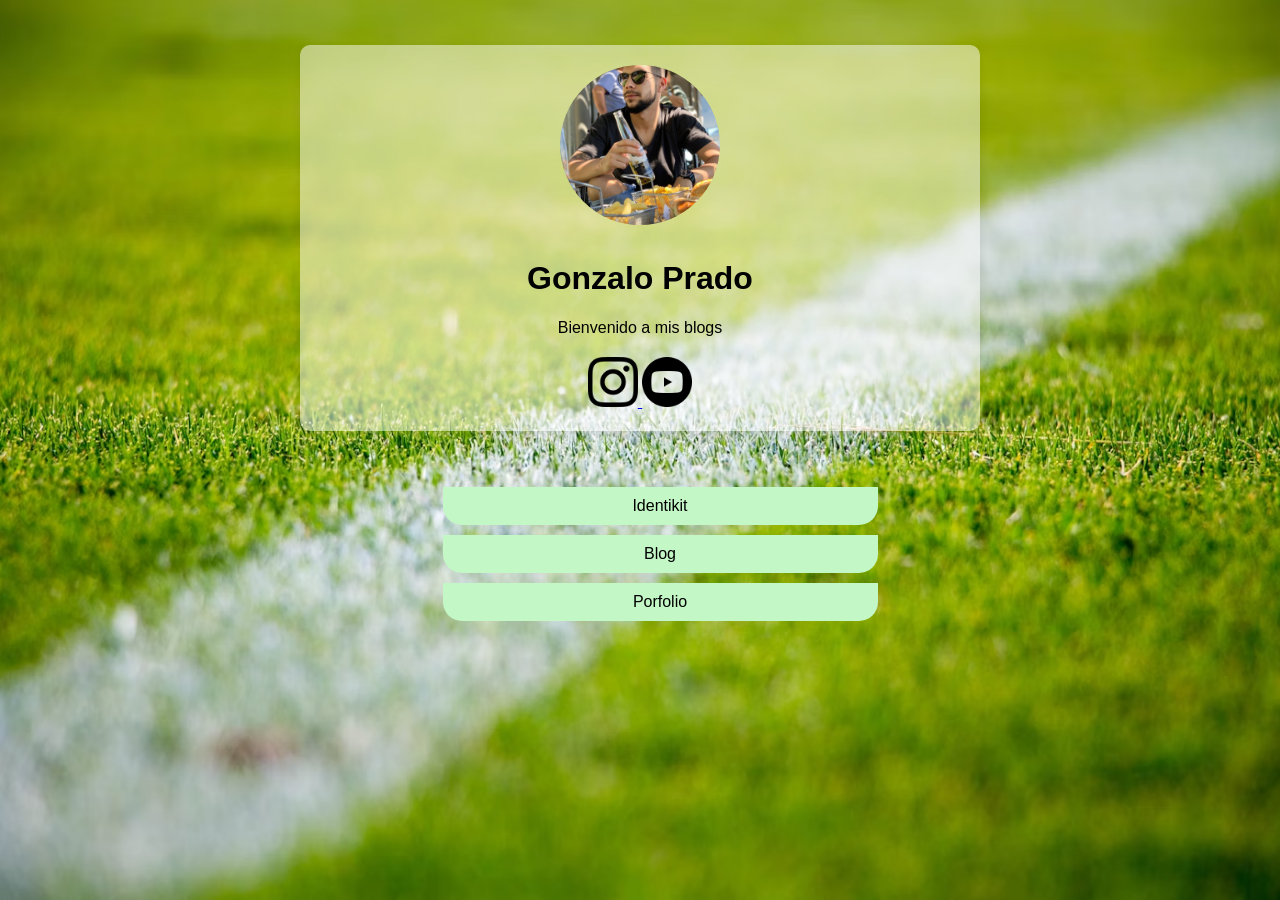
<file: index.html>
<!DOCTYPE html>
<html lang="es">
<head>
    <meta charset="UTF-8">
    <meta name="viewport" content="width=device-width, initial-scale=1.0">
    <title>Mi Linktree</title>
    <link rel="stylesheet" href="style.css">
</head>
<header>
<body>
    <div class="container">
        <img src="blog/avatar/perfil.jpg" alt="Mi Avatar" class="avatar">
        <h1>Gonzalo Prado</h1>
        <p>Bienvenido a mis blogs</p>
            <h2></h2>
                <a  href="https://instagram.com" target="_blank"> <img src="blog/avatar/instagram.png" alt="instagram.png" width="50" height="auto">
                <a  href="https://youtube.com" target="_blank"> <img  src="blog/avatar/youtube.png" alt="youtube.png" width="50" height="auto"></a>
        </header>
        <nav>
         <ul>
            <li><a href="Identikit/Index.html" target="_blank">Identikit</a></li>
            <li><a href="blog/index.html" target="_blank">Blog</a></li>
            <li><a href="Porfolio/index.html">Porfolio</a></li>

        </ul>
    
</body>
</html>
</file>
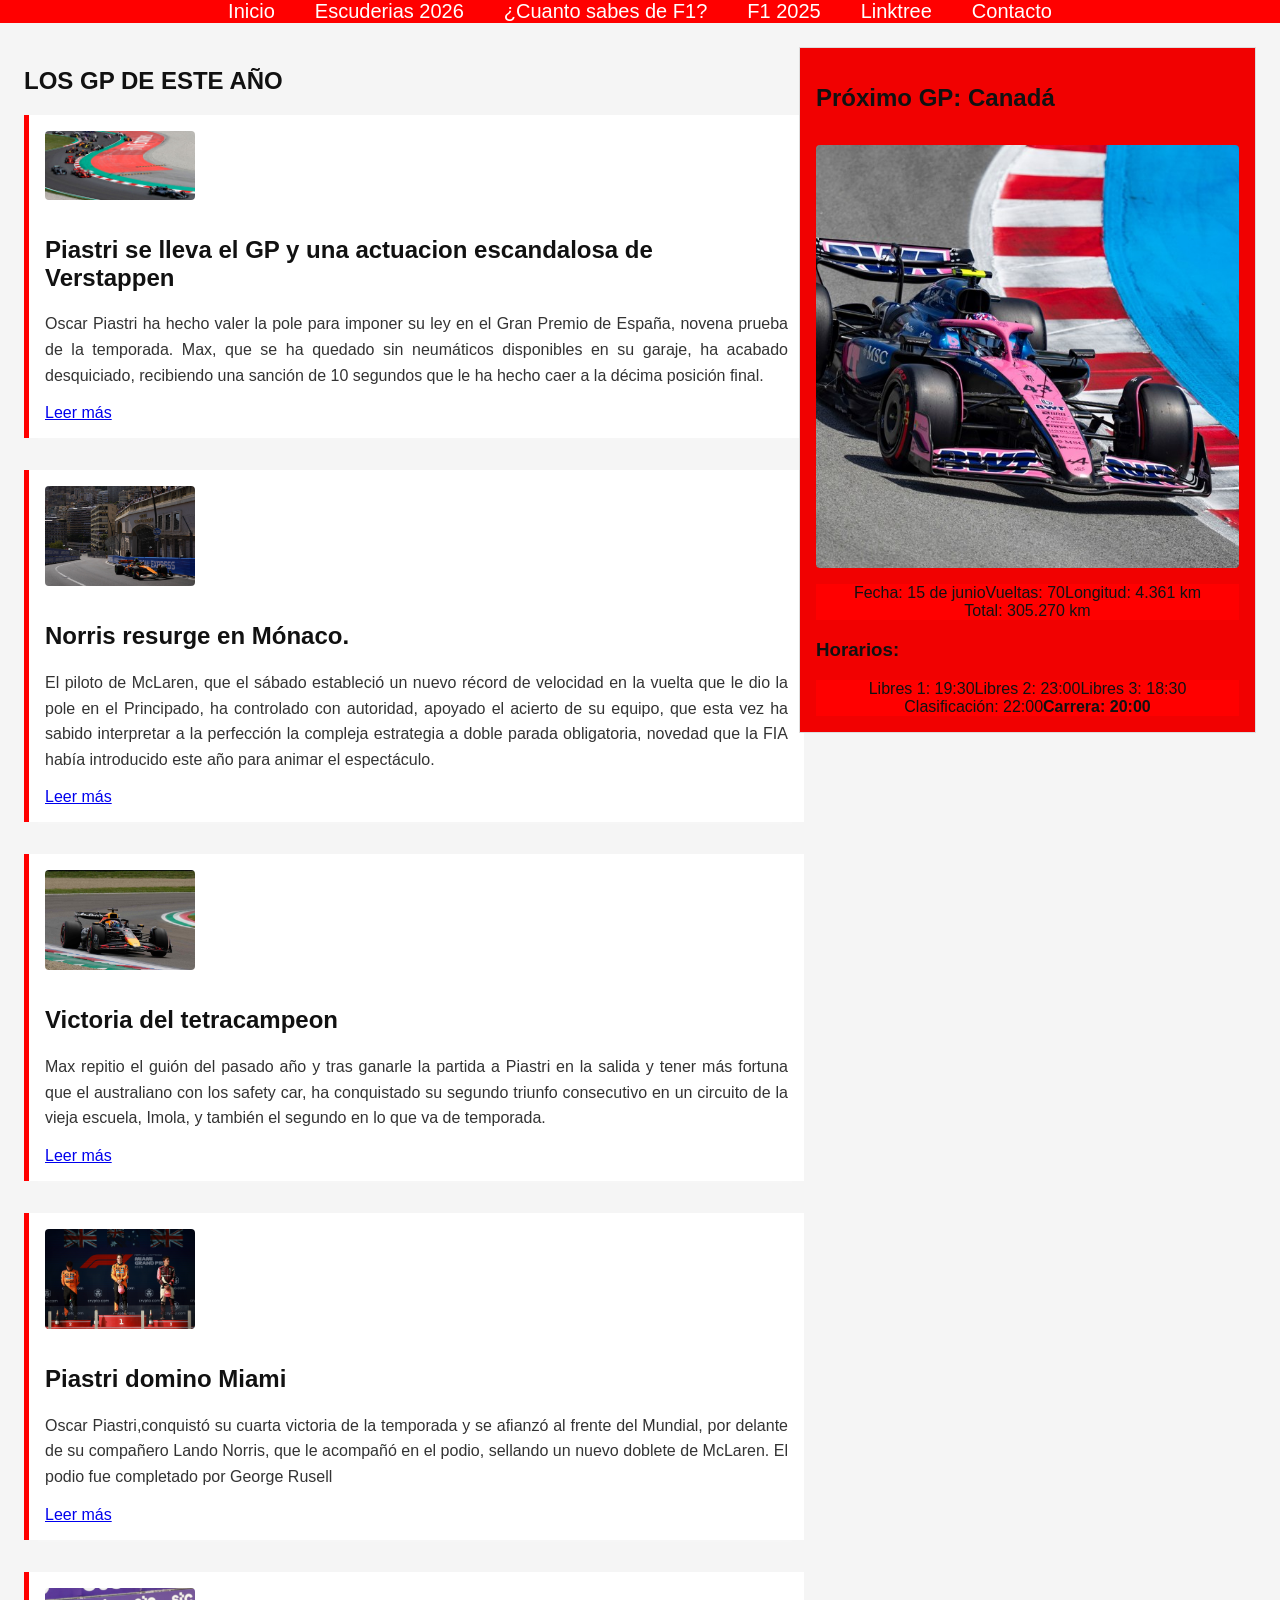
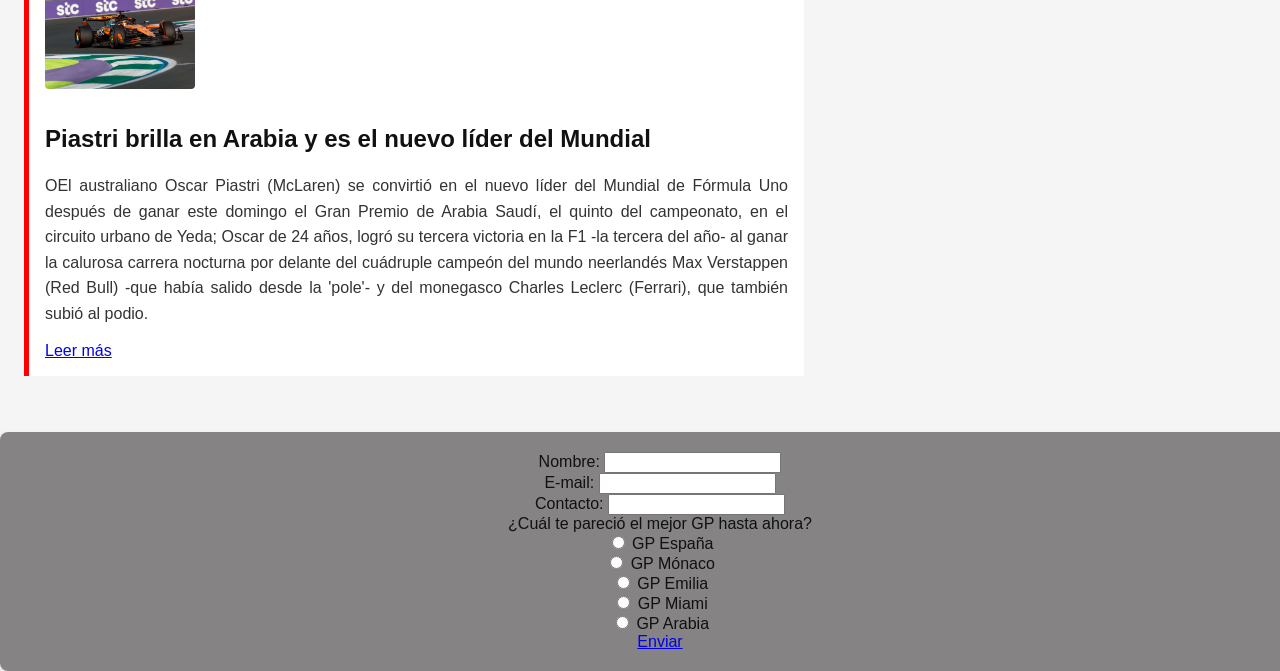
<file: blog/index.html>
<!DOCTYPE html>
<html lang="en">
<head>
    <meta charset="UTF-8">
    <meta name="viewport" content="width=device-width, initial-scale=1.0">
    <title>Blog F1</title>
    <link rel="stylesheet" href="index.css">
</head>
<body>
    <nav class="navbar">
        <ul>
            <li><a href="index.html">Inicio</a></li>
            <li><a href="../Identikit/Table.html">Escuderias 2026</a></li>
            <li><a href="../Identikit/Pregunta1.html">¿Cuanto sabes de F1?</a></li>
            <li><a href="../Identikit/Playlist 1.html 1.html">F1 2025</a></li>
            <li><a href="../index.html">Linktree</a></li>
            <li><a href="#formulario">Contacto</a></li></ul>
<div class="pagina">
    <main class="contenido">
      <h1>LOS GP DE ESTE AÑO</h1>

      <article class="España">
        <img src="avatar/gp-espana.jpg" alt="Pilotos" />
        <div>
          <h2>Piastri se lleva el GP y una actuacion escandalosa de Verstappen</h2>
          <p>Oscar Piastri ha hecho valer la pole para imponer su ley en el Gran Premio de España, novena prueba de la temporada.
            Max, que se ha quedado sin neumáticos disponibles en su garaje, ha acabado desquiciado, recibiendo una sanción de 10 segundos que le ha hecho caer a la décima posición final.</p>
          <a href="EspañaNot.html">Leer más</a>    
          </div>
      </article>

      <article class="España">
        <img src="avatar/Gp Monaco.jpg" alt="Monaco" />
        <div>
          <h2>Norris resurge en Mónaco.</h2>
          <p>El piloto de McLaren, que el sábado estableció un nuevo récord de velocidad en la vuelta que le dio la pole en el Principado, ha controlado con autoridad, apoyado el acierto de su equipo,
            que esta vez ha sabido interpretar a la perfección la compleja estrategia a doble parada obligatoria, novedad que la FIA había introducido este año para animar el espectáculo.</p>
        <a href="MonacoNot.html">Leer más</a>  
          </div>
      </article>
      <article class="España">
        <img src="avatar/GP Italia.jpg" alt="Italia" />
        <div>
          <h2>Victoria del tetracampeon</h2>
          <p>Max repitio el guión del pasado año y tras ganarle la partida a Piastri en la salida y tener más fortuna que el australiano con los safety car,
            ha conquistado su segundo triunfo consecutivo en un circuito de la vieja escuela, Imola, y también el segundo en lo que va de temporada.</p>
         <a href="ItaliaNot.html">Leer más</a> 
          </div>
      </article>
      <article class="España">
        <img src="avatar/Miami f1.jpg" alt="Italia" />
        <div>
          <h2>Piastri domino Miami</h2>
          <p>Oscar Piastri,conquistó su cuarta victoria de la temporada y se afianzó al frente del Mundial, por delante de su compañero Lando Norris, que le acompañó en el podio, sellando un nuevo doblete de McLaren.
            El podio fue completado por George Rusell</p>
          <a href="MiamiNot.html">Leer más</a>   
        </div>
      </article>
      <article class="España">
        <img src="avatar/Arabia.jpg" alt="Italia" />
        <div>
          <h2>Piastri brilla en Arabia y es el nuevo líder del Mundial</h2>
          <p>OEl australiano Oscar Piastri (McLaren) se convirtió en el nuevo líder del Mundial de Fórmula Uno después de ganar este domingo el Gran Premio de Arabia Saudí, el quinto del campeonato,
            en el circuito urbano de Yeda; Oscar de 24 años, logró su tercera victoria en la F1 -la tercera del año- al ganar la calurosa carrera nocturna por delante del cuádruple campeón del mundo neerlandés Max Verstappen (Red Bull) -que había salido desde la 'pole'- y del monegasco Charles Leclerc (Ferrari), que también subió al podio.</p>
          <a href="ArabiaNot.html">Leer más</a>
          </div>
      </article>
    </main>
    <aside class="tabla">
      <h2>Próximo GP: Canadá</h2>
      <img src="avatar/Gp Montreal.jpg" alt="GP Canadá" />
      <ul class="datos">
        <li>Fecha: 15 de junio</li>
        <li>Vueltas: 70</li>
        <li>Longitud: 4.361 km</li>
        <li>Total: 305.270 km</li>
      </ul>
      <div class="horarios">
        <h3>Horarios:</h3>
        <ul>
          <li>Libres 1: 19:30</li>
          <li>Libres 2: 23:00</li>
          <li>Libres 3: 18:30</li>
          <li>Clasificación: 22:00</li>
          <li><strong>Carrera: 20:00</strong></li>
        </ul>
      </div>
    </aside>
  </div>
  <form id="formulario" method="post">   
    <label for="Nombre">Nombre:</label>
    <input type="text"><br>
    <label for="email"> E-mail: </label>
    <input type="email"><br>
    <label for="Contacto">Contacto:</label>
    <input type="number"><br>
    
    <label for="cuestion">¿Cuál te pareció el mejor GP hasta ahora?</label><br>

<input type="radio" id="gp-esp" name="mejorGP" value="GP España">
<label for="gp-esp">GP España</label><br>

<input type="radio" id="gp-monaco" name="mejorGP" value="GP Mónaco">
<label for="gp-monaco">GP Mónaco</label><br>

<input type="radio" id="gp-emilia" name="mejorGP" value="GP Emilia">
<label for="gp-emilia">GP Emilia</label><br>

<input type="radio" id="gp-miami" name="mejorGP" value="GP Miami">
<label for="gp-miami">GP Miami</label><br>

<input type="radio" id="gp-arabia" name="mejorGP" value="GP Arabia">
<label for="gp-arabia">GP Arabia</label><br>

<a href="gracias.html">Enviar</a>
    </div>
      </form> 
</body>
</html>
</file>
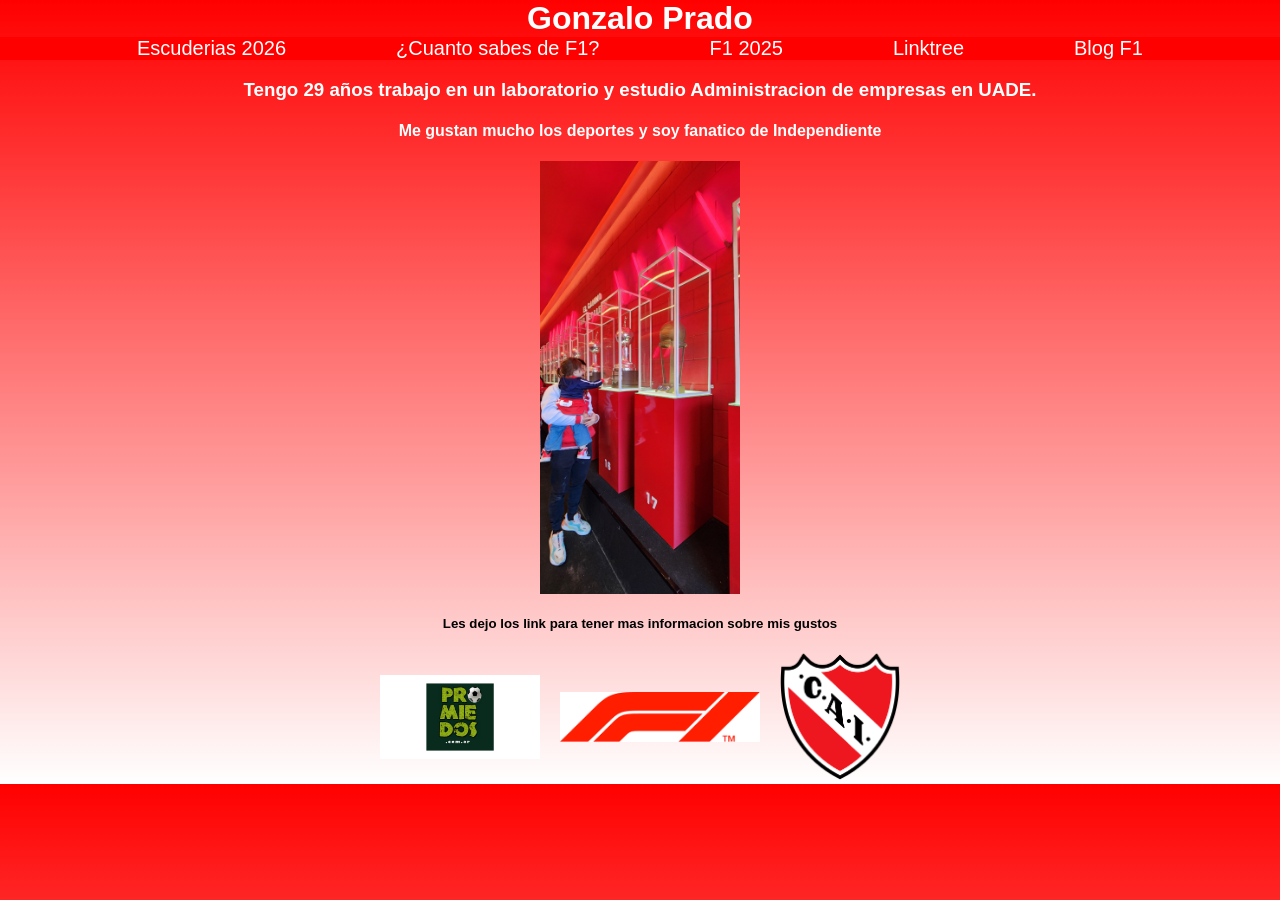
<file: Identikit/Index.html>
<!DOCTYPE html>
 
<html lag="es"></html>

<head>
    <meta charset="UTF-8">
    <meta name="viewport" content="width=device-width, initial-scale=1.0">
    <link rel="icon" href="imagenes/Icono present.png" type="image/png">
    <title> Gonzalo Prado</title>
    <link rel="stylesheet" href="style.css">
    </head>

<h1 style="background-color:white;text-align:center;color:white;margin:auto;background:none;font: size 50px;">Gonzalo Prado</h1>
<body>

</div>
    <nav class="navbar">
        <ul>
            <li><a href="Table.html"target="-blank">Escuderias 2026</a></li>
            <li><a href="Pregunta1.html"target="-blank">¿Cuanto sabes de F1?</a></li>
            <li><a href="Playlist 1.html"target="-blank">F1 2025</a></li>
            <li><a href="../index.html"target="-blank">Linktree</a></li>
            <li><a href="../blog/index.html"target="-blank">Blog F1</a></li>
 </ul>
</nav>
</body>

<h3 style="text-align: center;color: white;">Tengo 29 años trabajo en un laboratorio y estudio Administracion de empresas en UADE.</h3>
<h4 style="text-align: center;color: white;">Me gustan mucho los deportes y soy fanatico de Independiente </h4>
<img src="imagenes/fot2.jpeg" alt="Foto de presentacion" width="200" height="auto"; style="display: block;margin: auto;"style="object-fit: cover;">
<h5 style="text-align: center;color:rgb(0, 0, 0)">Les dejo los link para tener mas informacion sobre mis gustos</h5>

<body> 
    <div style="display: flex; align-items: center;gap: 20px; justify-content: center;">
<a  href="https://www.promiedos.com.ar/" target="_blank"> <img src="imagenes/Promiedos.png" alt="promiedos.png" width="160" height="auto">
<a  href="https://www.formula1.com/" target="_blank"> <img src="imagenes/descarga.png" alt="descarga.png" width="200" height="auto">
<a  href="https://clubaindependiente.com.ar/" target="_blank"> <img src="imagenes/images.png" alt="images.png" width="120" height="auto">
    <div></div>
</body>
</html>
</file>
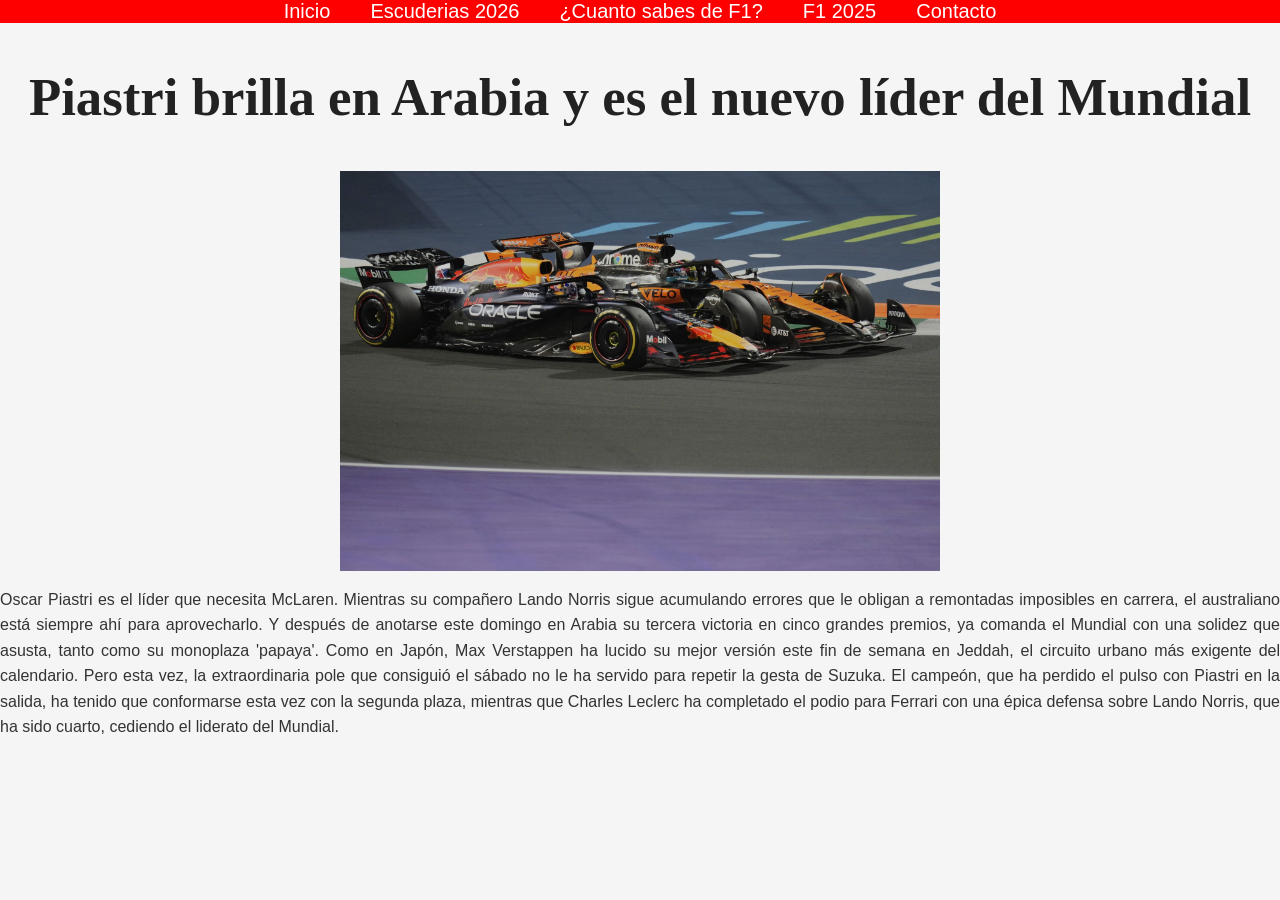
<file: blog/ArabiaNot.html>
<!DOCTYPE html>
<html lang="en">
<head>
    <meta charset="UTF-8">
    <meta name="viewport" content="width=device-width, initial-scale=1.0">
    <title>Blog F1</title>
    <link rel="stylesheet" href="index.css">
</head>
<body>
    <nav class="navbar">
        <ul>
            <li><a href="/index.html">Inicio</a></li>
            <li><a href="/Identikit/Table.html">Escuderias 2026</a></li>
            <li><a href="/Identikit/Pregunta1.html">¿Cuanto sabes de F1?</a></li>
            <li><a href="/Identikit/Playlist 1.html">F1 2025</a></li>
            <li><a href="#formulario">Contacto</a></li></ul>

<div class="Noticias">
    <main class="Noticias">
      <h1>Piastri brilla en Arabia y es el nuevo líder del Mundial</h1>
       <img class="imagen-noticia" src="avatar/ArabiNot.jpg" alt="Noticias" />
        <div>
          <p>Oscar Piastri es el líder que necesita McLaren. Mientras su compañero Lando Norris sigue acumulando errores que le obligan a remontadas imposibles en carrera, el australiano está siempre ahí para aprovecharlo. Y después de anotarse este domingo en Arabia su tercera victoria en cinco grandes premios, ya comanda el Mundial con una solidez que asusta, tanto como su monoplaza 'papaya'.
Como en Japón, Max Verstappen ha lucido su mejor versión este fin de semana en Jeddah, el circuito urbano más exigente del calendario. Pero esta vez, la extraordinaria pole que consiguió el sábado no le ha servido para repetir la gesta de Suzuka. El campeón, que ha perdido el pulso con Piastri en la salida, ha tenido que conformarse esta vez con la segunda plaza, mientras que Charles Leclerc ha completado el podio para Ferrari con una épica defensa sobre Lando Norris, que ha sido cuarto, cediendo el liderato del Mundial.</p>
</div>
</body>
</html>
</file>
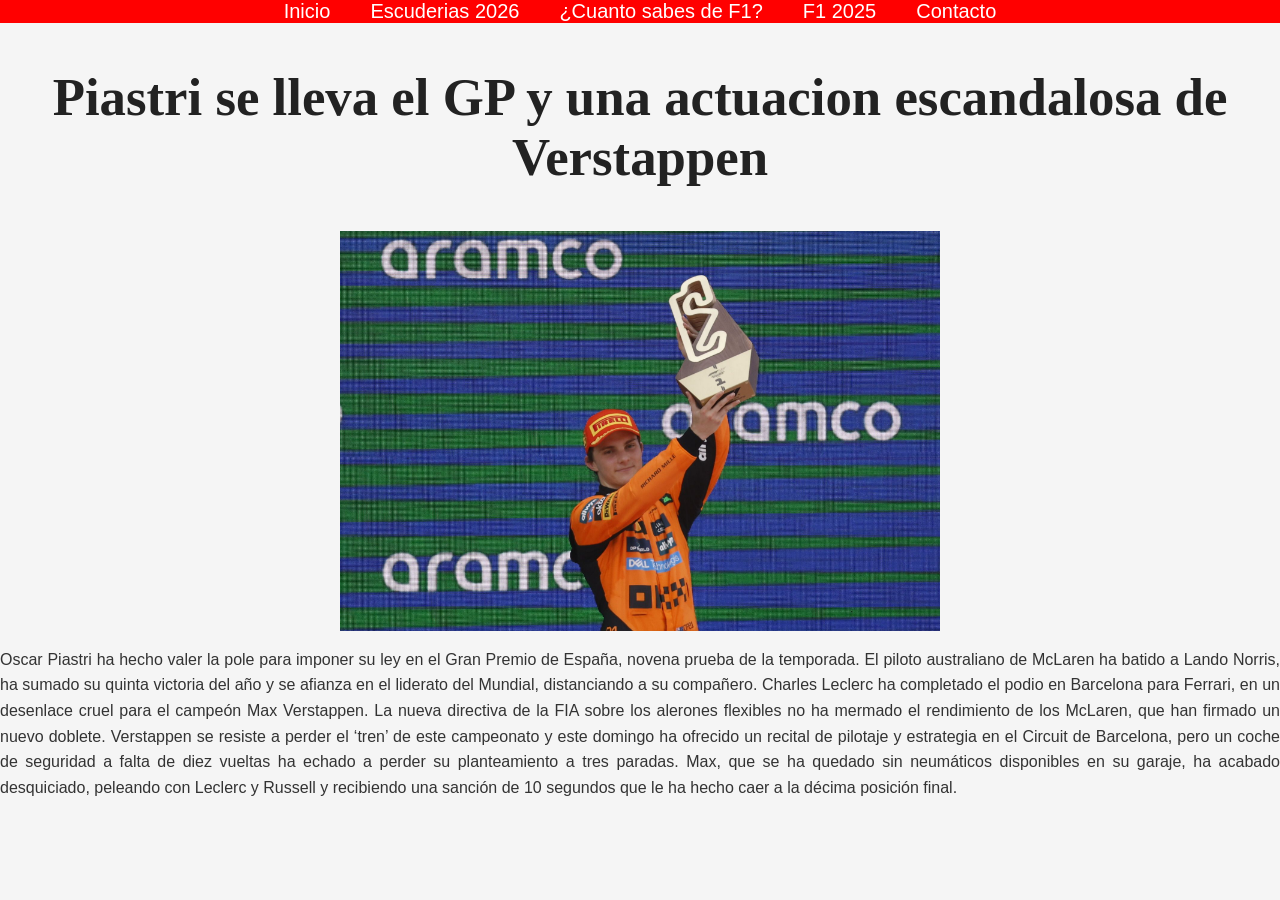
<file: blog/EspañaNot.html>
<!DOCTYPE html>
<html lang="en">
<head>
    <meta charset="UTF-8">
    <meta name="viewport" content="width=device-width, initial-scale=1.0">
    <title>Blog F1</title>
    <link rel="stylesheet" href="index.css">
</head>
<body>
    <nav class="navbar">
        <ul>
            <li><a href="/index.html">Inicio</a></li>
            <li><a href="/Identikit/Table.html">Escuderias 2026</a></li>
            <li><a href="/Identikit/Pregunta1.html">¿Cuanto sabes de F1?</a></li>
            <li><a href="/Identikit/Playlist 1.html">F1 2025</a></li>
            <li><a href="#formulario">Contacto</a></li></ul>

<div class="Noticias">
    <main class="Noticias">
      <h1>Piastri se lleva el GP y una actuacion escandalosa de Verstappen</h1>
       <img class="imagen-noticia" src="avatar/Piastri.jpg" alt="Noticias" />
        <div>
          <p>Oscar Piastri ha hecho valer la pole para imponer su ley en el Gran Premio de España, novena prueba de la temporada. El piloto australiano de McLaren ha batido a Lando Norris, ha sumado su quinta victoria del año y se afianza en el liderato del Mundial, distanciando a su compañero. Charles Leclerc ha completado el podio en Barcelona para Ferrari, en un desenlace cruel para el campeón Max Verstappen.

La nueva directiva de la FIA sobre los alerones flexibles no ha mermado el rendimiento de los McLaren, que han firmado un nuevo doblete. Verstappen se resiste a perder el ‘tren’ de este campeonato y este domingo ha ofrecido un recital de pilotaje y estrategia en el Circuit de Barcelona, pero un coche de seguridad a falta de diez vueltas ha echado a perder su planteamiento a tres paradas.
Max, que se ha quedado sin neumáticos disponibles en su garaje, ha acabado desquiciado, peleando con Leclerc y Russell y recibiendo una sanción de 10 segundos que le ha hecho caer a la décima posición final.</p>   
          </div>
          </body>
</html>
</file>
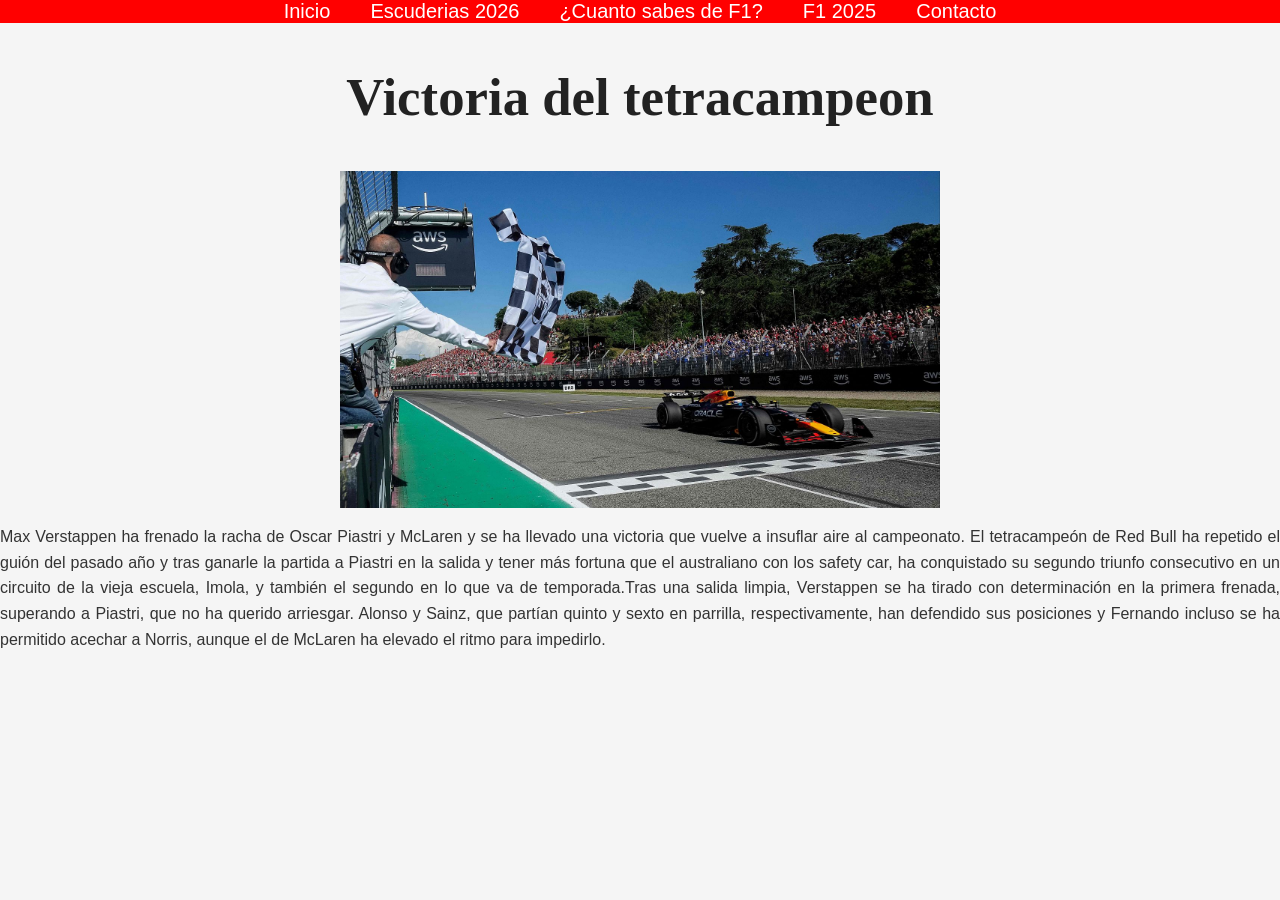
<file: blog/ItaliaNot.html>
<!DOCTYPE html>
<html lang="en">
<head>
    <meta charset="UTF-8">
    <meta name="viewport" content="width=device-width, initial-scale=1.0">
    <title>Blog F1</title>
    <link rel="stylesheet" href="index.css">
</head>
<body>
    <nav class="navbar">
        <ul>
            <li><a href="/index.html">Inicio</a></li>
            <li><a href="/Identikit/Table.html">Escuderias 2026</a></li>
            <li><a href="/Identikit/Pregunta1.html">¿Cuanto sabes de F1?</a></li>
            <li><a href="/Identikit/Playlist 1.html">F1 2025</a></li>
            <li><a href="#formulario">Contacto</a></li></ul>

<div class="Noticias">
    <main class="Noticias">
      <h1>Victoria del tetracampeon</h1>
       <img class="imagen-noticia" src="./avatar/Italia.jpg" alt="Noticias" />
        <div>
          <p>Max Verstappen ha frenado la racha de Oscar Piastri y McLaren y se ha llevado una victoria que vuelve a insuflar aire al campeonato.
El tetracampeón de Red Bull ha repetido el guión del pasado año y tras ganarle la partida a Piastri en la salida y tener más fortuna que el australiano con los safety car, ha conquistado su segundo triunfo consecutivo en un circuito de la vieja escuela, Imola,
y también el segundo en lo que va de temporada.Tras una salida limpia, Verstappen se ha tirado con determinación en la primera frenada, superando a Piastri, que no ha querido arriesgar. Alonso y Sainz, que partían quinto y sexto en parrilla, respectivamente, han defendido sus posiciones y Fernando incluso se ha permitido acechar a Norris, aunque el de McLaren ha elevado el ritmo para impedirlo.
</p>
</div>
</body>
</html>
</file>
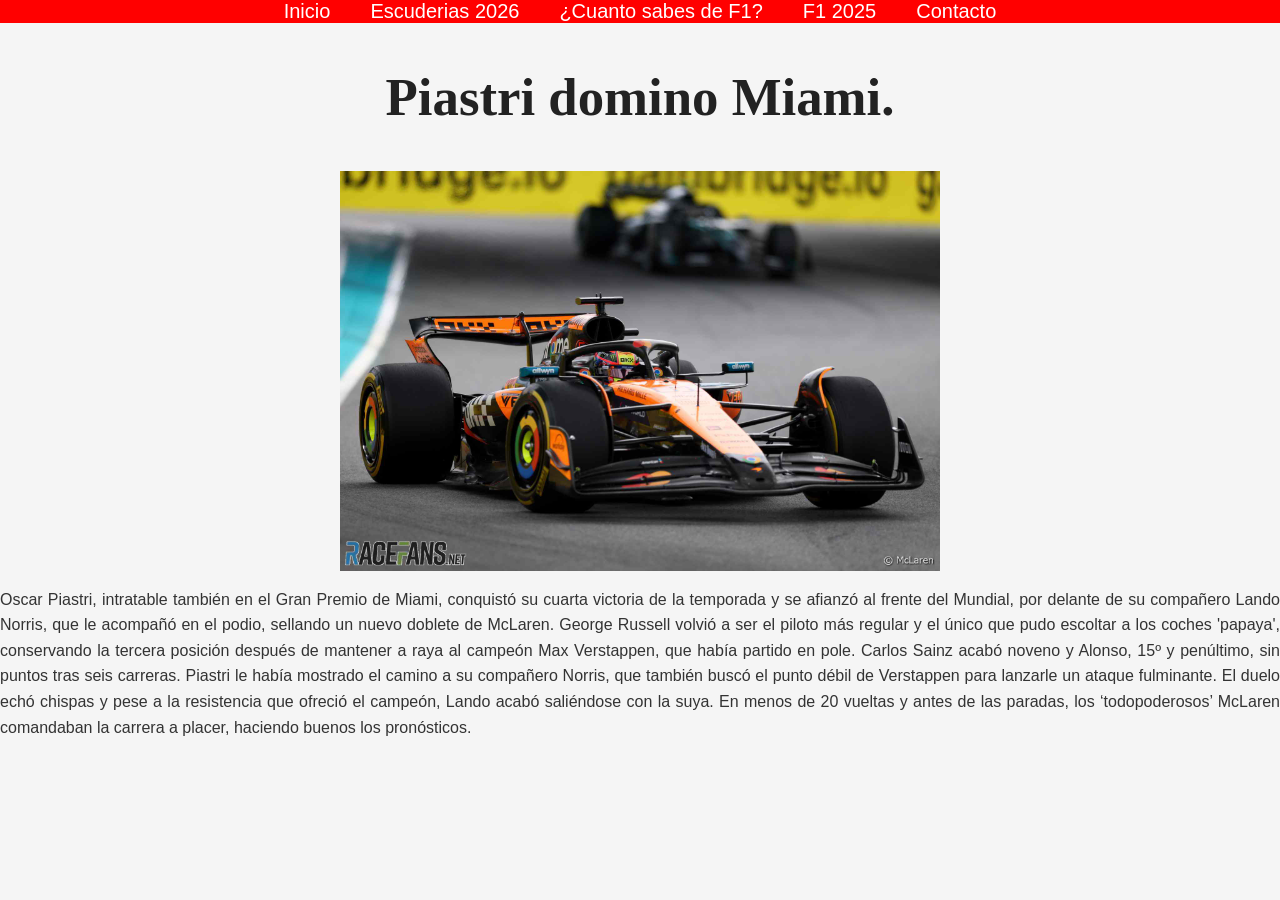
<file: blog/MiamiNot.html>
<!DOCTYPE html>
<html lang="en">
<head>
    <meta charset="UTF-8">
    <meta name="viewport" content="width=device-width, initial-scale=1.0">
    <title>Blog F1</title>
    <link rel="stylesheet" href="index.css">
</head>
<body>
    <nav class="navbar">
        <ul>
            <li><a href="/index.html">Inicio</a></li>
            <li><a href="/Identikit/Table.html">Escuderias 2026</a></li>
            <li><a href="/Identikit/Pregunta1.html">¿Cuanto sabes de F1?</a></li>
            <li><a href="/Identikit/Playlist 1.html">F1 2025</a></li>
            <li><a href="#formulario">Contacto</a></li></ul>

<div class="Noticias">
    <main class="Noticias">
      <h1>Piastri domino Miami.</h1>
       <img class="imagen-noticia" src="avatar/Miami Not.jpg" alt="Noticias" />
        <div>
          <p>Oscar Piastri, intratable también en el Gran Premio de Miami, conquistó su cuarta victoria de la temporada y se afianzó al frente del Mundial, por delante de su compañero Lando Norris, que le acompañó en el podio, sellando un nuevo doblete de McLaren.
George Russell volvió a ser el piloto más regular y el único que pudo escoltar a los coches 'papaya', conservando la tercera posición después de mantener a raya al campeón Max Verstappen, que había partido en pole. Carlos Sainz acabó noveno y Alonso, 15º y penúltimo, sin puntos tras seis carreras.
Piastri le había mostrado el camino a su compañero Norris, que también buscó el punto débil de Verstappen para lanzarle un ataque fulminante. El duelo echó chispas y pese a la resistencia que ofreció el campeón, Lando acabó saliéndose con la suya. En menos de 20 vueltas y antes de las paradas, los ‘todopoderosos’ McLaren comandaban la carrera a placer, haciendo buenos los pronósticos.
</p>
</div>
</body>
</html>
</file>
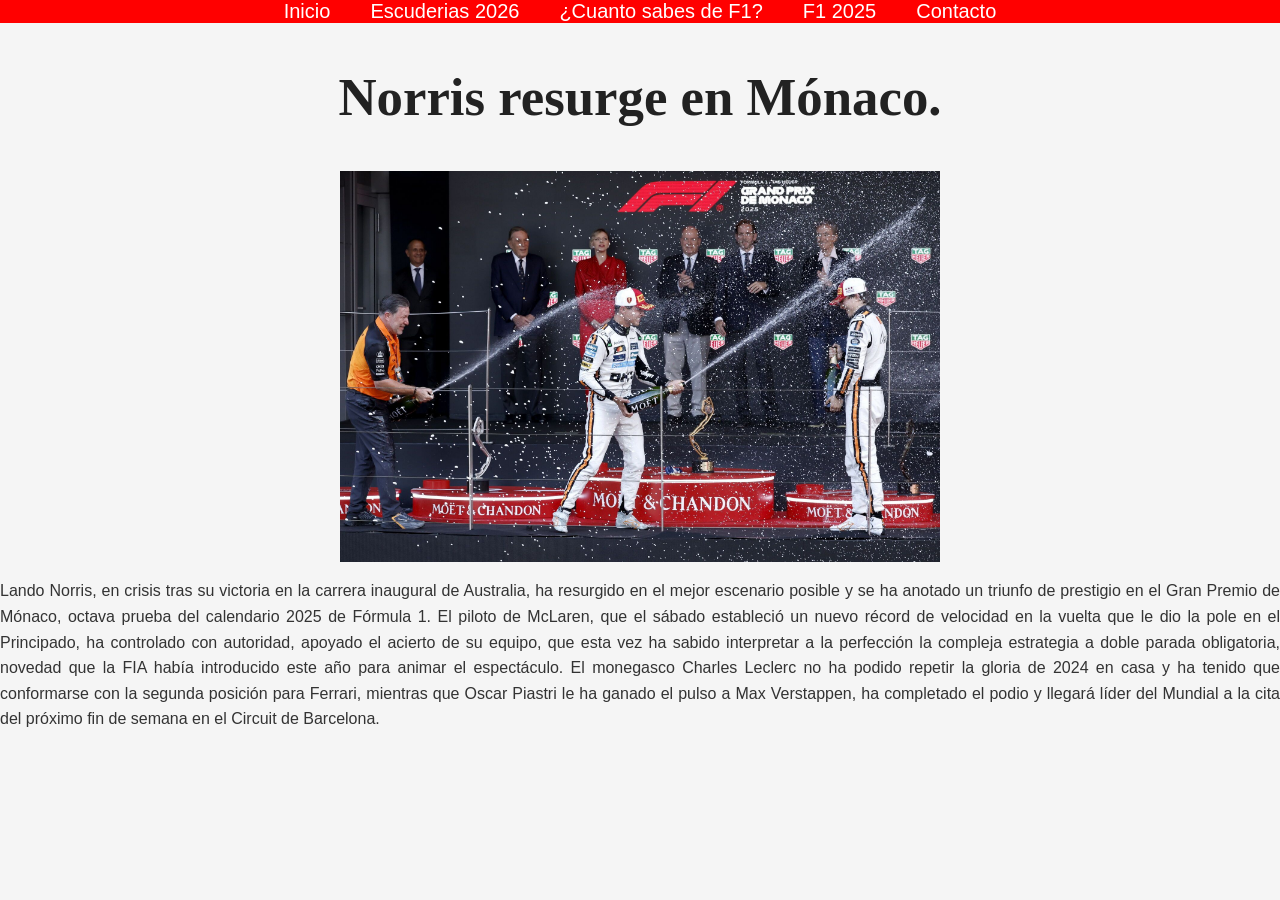
<file: blog/MonacoNot.html>
<!DOCTYPE html>
<html lang="en">
<head>
    <meta charset="UTF-8">
    <meta name="viewport" content="width=device-width, initial-scale=1.0">
    <title>Blog F1</title>
    <link rel="stylesheet" href="index.css">
</head>
<body>
    <nav class="navbar">
        <ul>
            <li><a href="/index.html">Inicio</a></li>
            <li><a href="/Identikit/Table.html">Escuderias 2026</a></li>
            <li><a href="/Identikit/Pregunta1.html">¿Cuanto sabes de F1?</a></li>
            <li><a href="/Identikit/Playlist 1.html">F1 2025</a></li>
            <li><a href="#formulario">Contacto</a></li></ul>

<div class="Noticias">
    <main class="Noticias">
      <h1>Norris resurge en Mónaco.</h1>
       <img class="imagen-noticia" src="avatar/Monac.jpg" alt="Noticias" />
        <div>
          <p>Lando Norris, en crisis tras su victoria en la carrera inaugural de Australia, ha resurgido en el mejor escenario posible y se ha anotado un triunfo de prestigio en el Gran Premio de Mónaco, octava prueba del calendario 2025 de Fórmula 1.

El piloto de McLaren, que el sábado estableció un nuevo récord de velocidad en la vuelta que le dio la pole en el Principado, ha controlado con autoridad, apoyado el acierto de su equipo, que esta vez ha sabido interpretar a la perfección la compleja estrategia a doble parada obligatoria, novedad que la FIA había introducido este año para animar el espectáculo.
El monegasco Charles Leclerc no ha podido repetir la gloria de 2024 en casa y ha tenido que conformarse con la segunda posición para Ferrari, mientras que Oscar Piastri le ha ganado el pulso a Max Verstappen, ha completado el podio y llegará líder del Mundial a la cita del próximo fin de semana en el Circuit de Barcelona.
          </p>
</div>
</body>
</html>
</file>
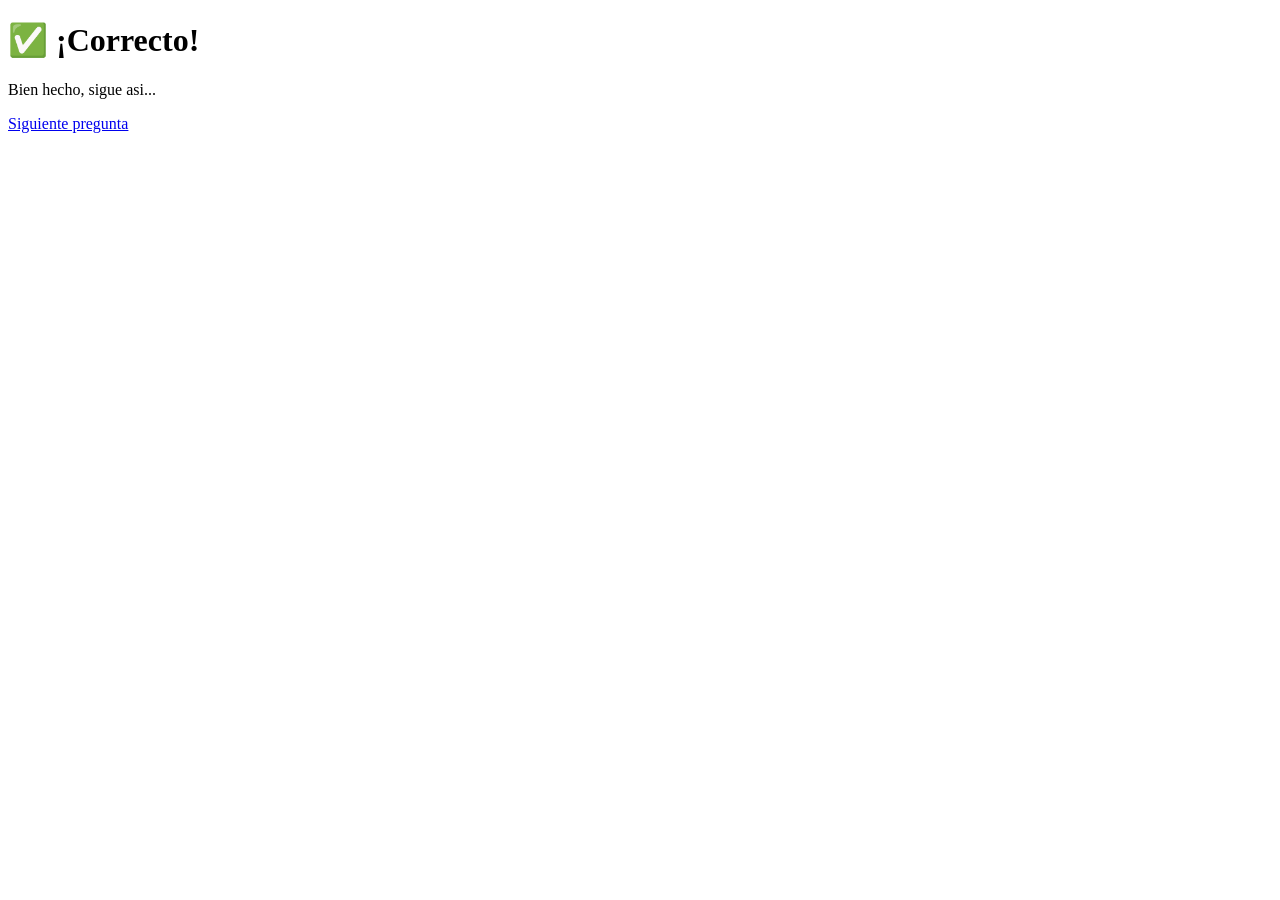
<file: Identikit/Correcto.html>
<!DOCTYPE html>
<html lang="es">
<head>
    <meta charset="UTF-8">
    <meta name="viewport" content="width=device-width, initial-scale=1.0">
    <title>Respuesta Correcta</title>
</head>
<body>
    <h1>✅ ¡Correcto!</h1>
    <p>Bien hecho, sigue asi...</p>
    <a href="pregunta2.html">Siguiente pregunta</a>
</body>
</html>
</file>
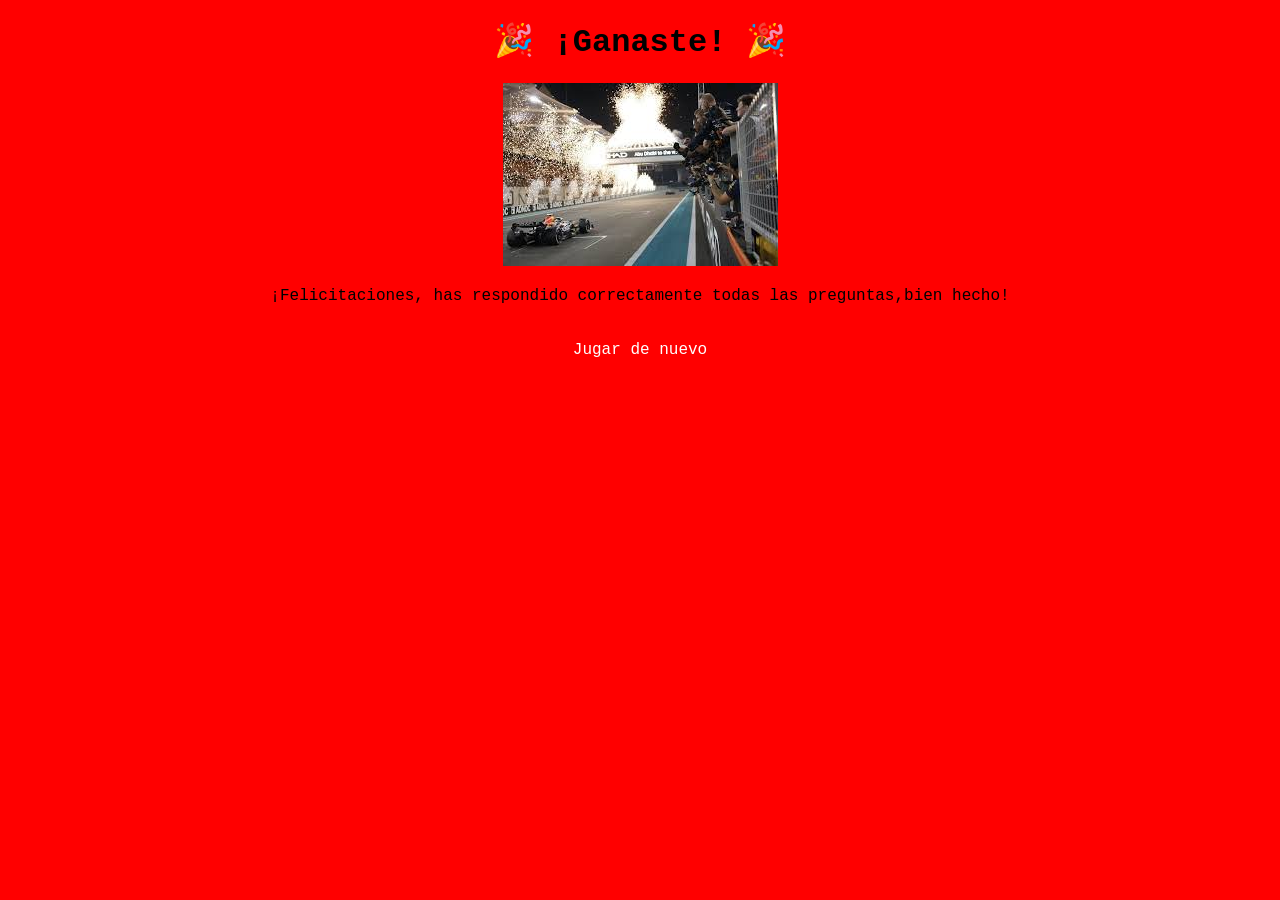
<file: Identikit/Ganaste.html>
<!DOCTYPE html>
<html lang="es">
<head>
    <meta charset="UTF-8">
    <meta name="viewport" content="width=device-width, initial-scale=1.0">
    <title>¡Ganaste!</title>
    <link rel="stylesheet" href="style trivia.css">
</head>
<body>
    <h1>🎉 ¡Ganaste! 🎉</h1>
    <img src="imagenes/ganaste.jpeg" alt="winner">
    <p>¡Felicitaciones, has respondido correctamente todas las preguntas,bien hecho!</p>
    <a href="Pregunta1.html" target="_blank" class="opcion">Jugar de nuevo</a>
</body>
</html>
</file>
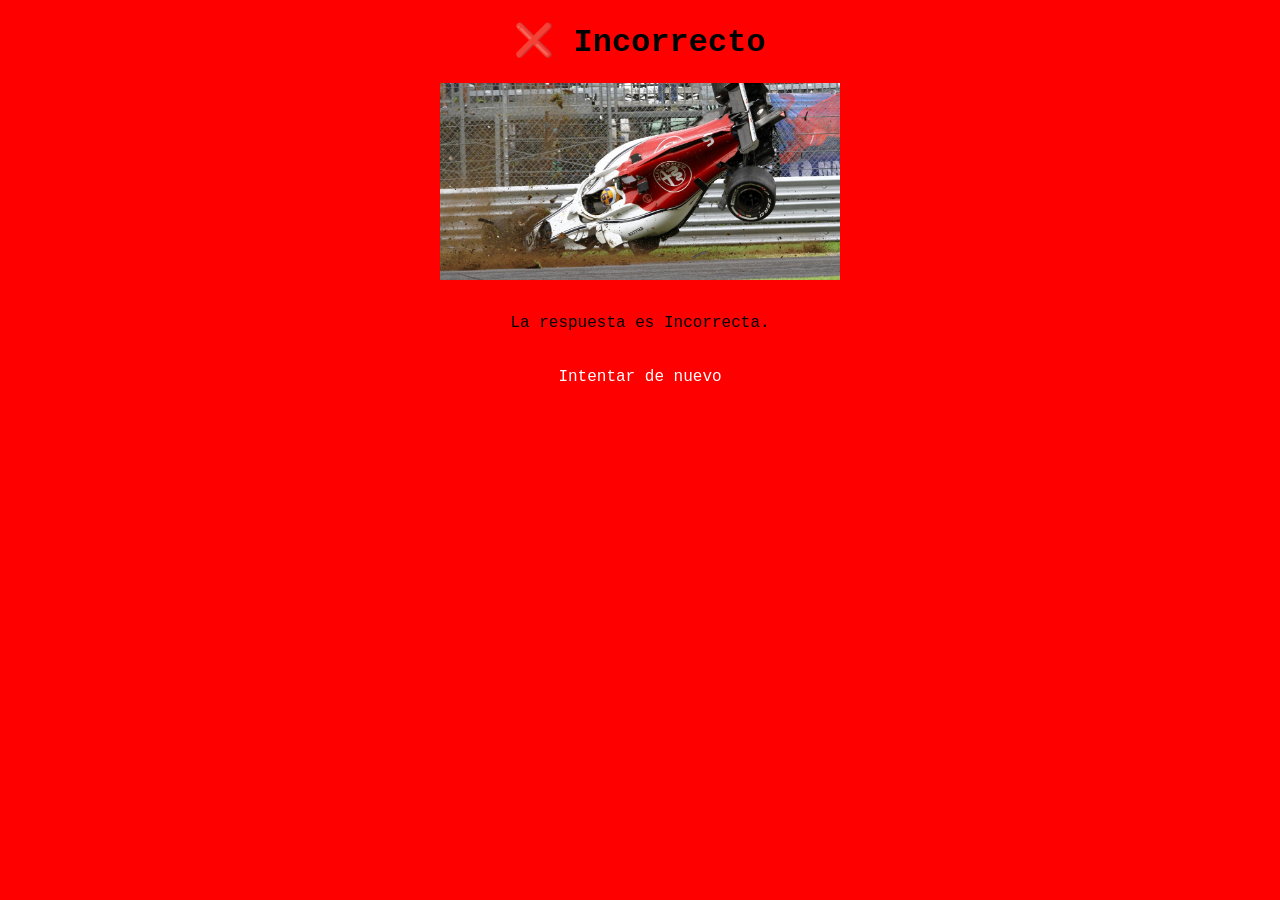
<file: Identikit/Incorrecto.html>
<!DOCTYPE html>
<html lang="es">
<head>
    <meta charset="UTF-8">
    <meta name="viewport" content="width=device-width, initial-scale=1.0">
    <title>Respuesta Incorrecta</title>
    <link rel="stylesheet" href="style trivia.css">
</head>
<body>
    <h1>❌ Incorrecto</h1>
    <img src="imagenes/incorrecto.jpg" alt="choque" width="400" height="auto" style="display: block;margin: auto;">
    <br>
    <p>La respuesta es Incorrecta.</p>
    <a href="Pregunta1.html" class="opcion">Intentar de nuevo</a>
</body>
</html>
</file>
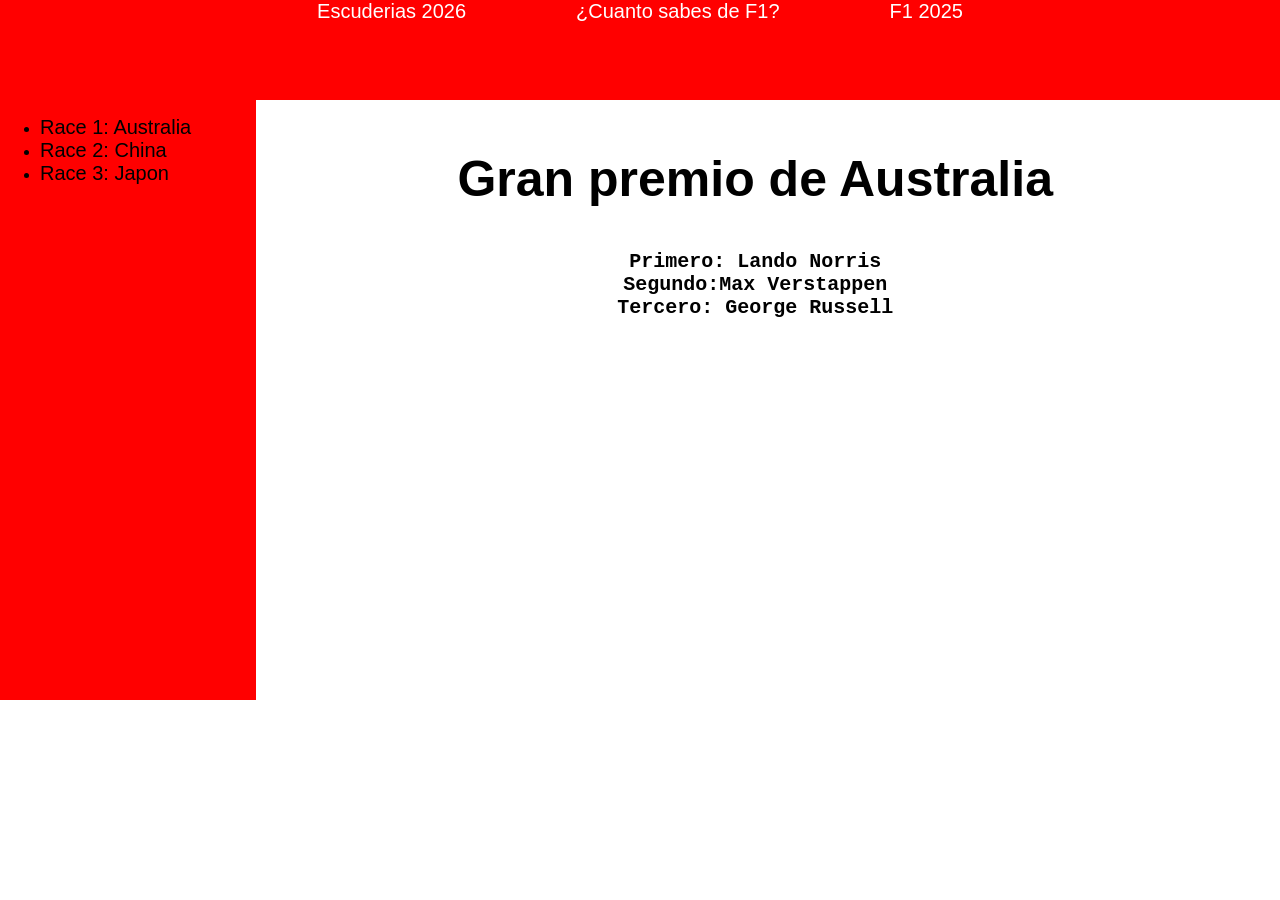
<file: Identikit/Playlist 1.html>
<DOCUTYPE html>
<html>
<head>
    <meta charset="UTF-8">
    <meta name="viewport" content="width=device-width, initial-scale=1.0">
    <title> F1 BS AS</title>
    <link rel="stylesheet" href="style2.css">
</head>
<body class="pagina-especial">
    <nav class="navbar">
        <ul>
            <li><a href="Table.html"target="-blank">Escuderias 2026</a></li>
            <li><a href="Pregunta1.html"target="-blank">¿Cuanto sabes de F1?</a></li>
            <li><a href="Playlist.html"target="-blank">F1 2025</a></li>
            </nav>
    
<main>
    <aside>
        <ul>
            <li><a href="Playlist 1.html">Race 1: Australia</a></li>
            <li><a href="Playlist 2.html">Race 2: China</a></li>
            <li><a href="Playlist 3.html">Race 3: Japon</a></li>
           </ul>
    </aside><!--
    --><section>
        <h1>Gran premio de Australia</h1>
        <h2>Primero: Lando Norris
            <br>Segundo:Max Verstappen
            <br>Tercero: George Russell</h2>
            <iframe width="560" height="315" src="https://www.youtube.com/embed/md9-jG4RzXs?si=PSKWJQRA2PNx5TMc" title="YouTube video player" frameborder="0" allow="accelerometer; autoplay; clipboard-write; encrypted-media; gyroscope; picture-in-picture; web-share" referrerpolicy="strict-origin-when-cross-origin" allowfullscreen></iframe>

</main>

    
</body>
</html>
</file>
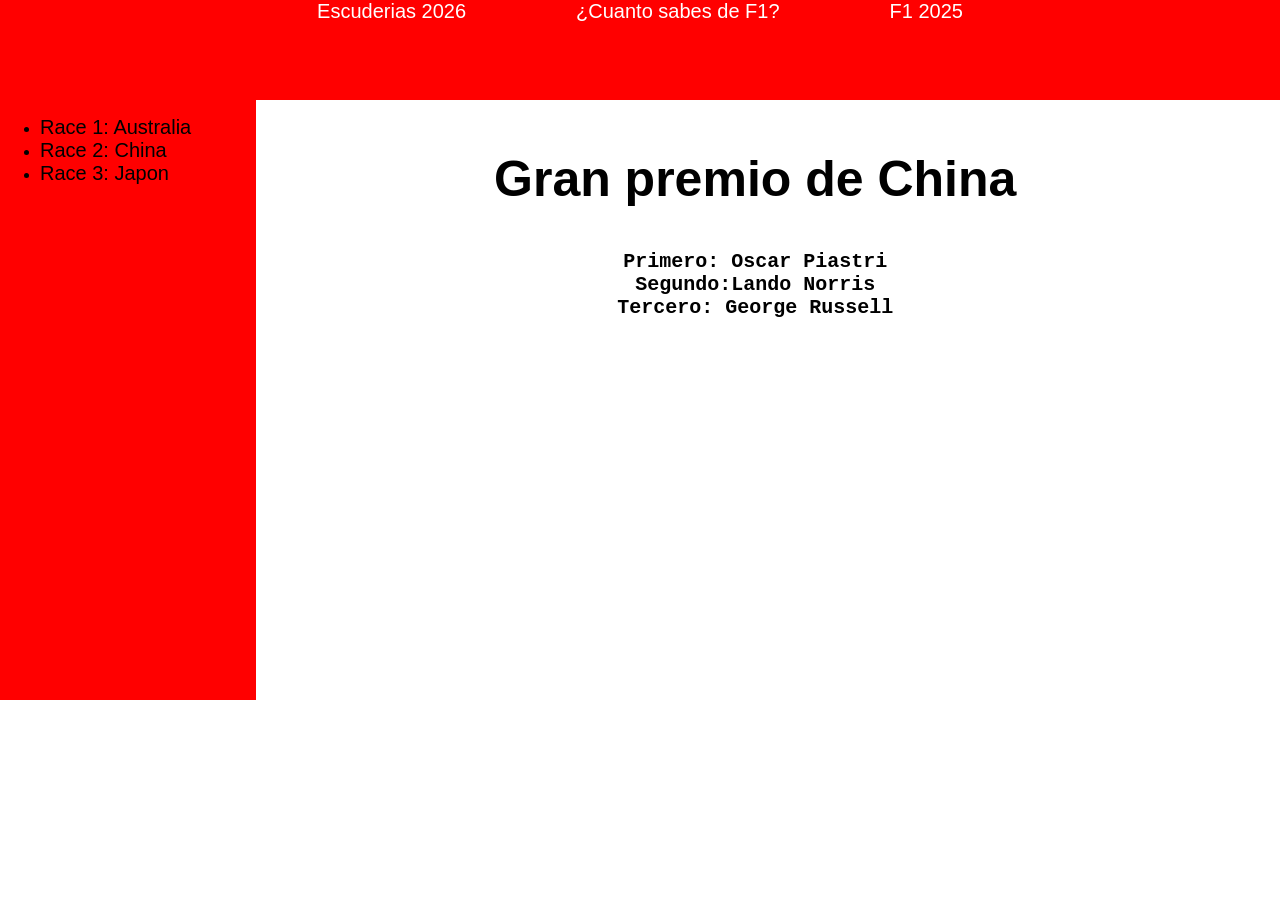
<file: Identikit/Playlist 2.html>
<DOCUTYPE html>
<html>
<head>
    <meta charset="UTF-8">
    <meta name="viewport" content="width=device-width, initial-scale=1.0">
    <title> F1 BS AS</title>
    <link rel="stylesheet" href="style2.css">
</head>
<body class="pagina-especial">
    <nav class="navbar">
        <ul>
            <li><a href="Table.html"target="-blank">Escuderias 2026</a></li>
            <li><a href="Pregunta1.html"target="-blank">¿Cuanto sabes de F1?</a></li>
            <li><a href="Playlist.html"target="-blank">F1 2025</a></li>
            </nav>
    
<main>
    <aside>
        <ul>
            <li><a href="Playlist 1.html">Race 1: Australia</a></li>
            <li><a href="Playlist 2.html">Race 2: China</a></li>
            <li><a href="Playlist 3.html">Race 3: Japon</a></li>
           </ul>
    </aside><!--
    --><section>
        <h1>Gran premio de China</h1>
        <h2>Primero: Oscar Piastri
            <br>Segundo:Lando Norris
            <br>Tercero: George Russell</h2>
            <iframe width="560" height="315" src="https://www.youtube.com/embed/Hml6MaRRkn8?si=c4z7lEVj3tcuqt5C" title="YouTube video player" frameborder="0" allow="accelerometer; autoplay; clipboard-write; encrypted-media; gyroscope; picture-in-picture; web-share" referrerpolicy="strict-origin-when-cross-origin" allowfullscreen></iframe>
            

</main>

    
</body>
</html>
</file>
<file: style.css>
body {background: url("blog/avatar/fondo.avif") no-repeat center center fixed;
background-size: cover;
font-family: Arial, sans-serif;
background-color: #f4f4f4;
text-align: center;
margin: 0;
padding: 0;}

.container {
  width: 50%;
  max-width: 90vw;
  margin: 5vh auto;
  background: rgba(255, 255, 255, 0.5);
  padding: 1.25rem;
  border-radius: 0.625rem;
  box-shadow: 0 0.25rem 0.625rem rgba(0, 0, 0, 0.1);
  margin-bottom: 0;
}

.avatar {
  width: 25%;
  aspect-ratio: 1 / 1;
  border-radius: 50%;
  margin-bottom: 0.625rem;
  object-fit: cover;
  object-position: center 20%;}
nav li {margin-bottom: 10px;
list-style: none;}

nav {
  display: flex;
  justify-content: space-around;
  padding: 40px 20px;
  flex-wrap: wrap;
  margin-top: 0;
}

nav a {
  background-color: white;
  border-radius: 40px;
  padding: 10px 30px;
  width: 375px;
  text-align: center;
  font-family: sans-serif;
  display: block;
  background: rgb(195, 247, 197);
  border-top-left-radius: 0% 40px;
  border-top-right-radius: 0% 40px;
  text-decoration: none;
  color: inherit;
  transition: transform 0.3s ease;}

nav a:hover {
    transform: scale(1.05);}
@media (max-width: 600px) {
  .container {
    max-width: 90%;
    padding: 15px;
    margin: 20px auto;}

  nav a {
    width: 100%;
    padding: 10px 20px;
    font-size: 16px;}
nav {flex-direction: column;align-items: center;}}
</file>
<file: blog/index.css>
body {
  margin: 0;
  font-family: 'Segoe UI', sans-serif;
  background-color: #f5f5f5;
  color: #111;}

.navbar ul {
  list-style: none;
  padding: 0;
  margin: 0;
  display: flex;
  justify-content: center;
  background-color: red;
  flex-wrap: wrap;}

.navbar ul li a {
  color: white;
  text-decoration: none;
  font-size: 20px;
  margin: 0 20px;}

.navbar ul li a:hover {
  color: #000000;}

.pagina {
  display: flex;
  flex-wrap: wrap;
  padding: 1.5rem;
  gap: 2rem;
  align-items: flex-start;
  justify-content: center;}

.contenido {
  flex: 1 1 600px;
  max-width: 800px;}

.España {
  display: flex;
  flex-wrap: wrap;
  gap: 1rem;
  margin-bottom: 2rem;
  background-color: #fff;
  padding: 1rem;
  border-left: 5px solid #ff0000;
  box-shadow: 0 2px 8px rgba(255, 255, 255, 0.1);
  flex-direction: column;
  width: 100%;}

.España img {
  width: 100%;
  max-width: 150px;
  height: auto;
  border-radius: 4px;}
.tabla {
flex: 1 1 280px;
  max-width: 460px;
  background-color: #f10101;
  padding: 1rem;
  border: 1px solid #ddd;
  box-shadow: 0 2px 8px rgba(255, 255, 255, 0.05);}

.tabla img {
  width: 100%;
  border-radius: 4px;
  margin: 0.8rem 0;}

#formulario {
  background-color: #858383;
  width: 100%;
  padding: 20px;
  border-radius: 8px;
  box-shadow: 0 4px 8px rgba(0, 0, 0, 0.1);
  display: block;
  margin: auto;
  text-align: center;}

@media (max-width: 768px) {
  #formulario {
    width: 80%;
    padding: 15px;}}
@media (max-width: 480px) {
  #formulario {
    width: 95%;
    padding: 10px;}
    input, button {font-size: 1rem;}}

.Noticias{
  text-align: center;
  font-family: 'Georgia', 'Times New Roman', serif;
  font-weight: bold;
  font-size: 2.2rem;
  color: #222;
  margin-bottom: 1em;}
p{
  font-family: 'Roboto', 'Arial', sans-serif;
  font-size: 1rem;
  font-weight: 300;
  line-height: 1.6;
  color: #333;
  text-align: justify;
  margin-bottom: 1em;
}
.imagen-noticia {
  width: 100%;
  max-width: 600px;
  height: auto;
  display: block;
  margin: 0 auto;}
</file>
<file: Identikit/style.css>
body{background: linear-gradient(90deg,#fcf9f9,#f80000)}
body{font-family: Arial, Helvetica, sans-serif;margin:0;padding:0;}.navbar ul{list-style: none;padding: 0;margin: 0;display: flex;justify-content: center;background-color: red;}.navbar ul li a{color: white;text-decoration: none;font-size: 20px;margin: 0 55px;}.navbar ul li a:hover{color:#000000;}
body{background:linear-gradient(red,white);margin: 0%;}
body{text-align: center;}
body {font-family: Arial, sans-serif;text-align: center;background-color: #f4f4f4;}
#trivia-container {background-color: rgb(255, 0, 0);padding:20px;margin: auto;width: 50%;border-radius: 10px;font-family:'Arial Black', monospace, sans-serif;}
button {margin-top: 20px;padding: 10px;font-size: 16px;cursor: pointer;}
.pregunta {font-family: 'Courier New', monospace, sans-serif;}
</file>
<file: Identikit/style trivia.css>
body{background: red}
body{text-align: center;}
body{font-family: 'Courier New', monospace, sans-serif;}
.opcion {display:inline-block;padding: 10px;margin: 10px;border-radius: 5px;background-color: #ff0000;transition: all 0.3s ease;cursor: pointer; text-decoration: none !important;color: rgb(255, 255, 255) !important;}
.opcion:hover {background-color: #000000;transform: scale(1.05);}
</file>
<file: Identikit/style2.css>
body {font-family: Arial, Helvetica, sans-serif;margin:0;padding:0;}.navbar ul{list-style: none;padding: 0;margin: 0;display: flex;justify-content: center;background-color: red;height: 100px;}.navbar ul li a{color: white;text-decoration: none;font-size: 20px;margin: 0 55px;}.navbar ul li a:hover{color:#000000;}
aside {background-color: red;display: inline-block;width: 20%;height: 600px;vertical-align:top;}
section{background-color: rgb(255, 255, 255);display: inline-block;width:78%;height: 600px;}
a {display: inline-block;text-decoration: none;color: #000;font-size: 20px;transition: all 0.3s ease-in-out;}a:hover {color: hsl(0, 0%, 100%);transform: scale(1.2);margin: 0 10px;display: inline-block;gap: 20px;}
section h1{background-color:rgb(0, 0, 0);text-align:center;color:rgb(0, 0, 0);margin-top: 50;background:none;font-size: 50px;}
section h2 {font-family: "Courier New", monospace;font-size: 20px;text-align: center;margin-top: 30;}
section iframe {display: block;margin: auto;}
</file>
